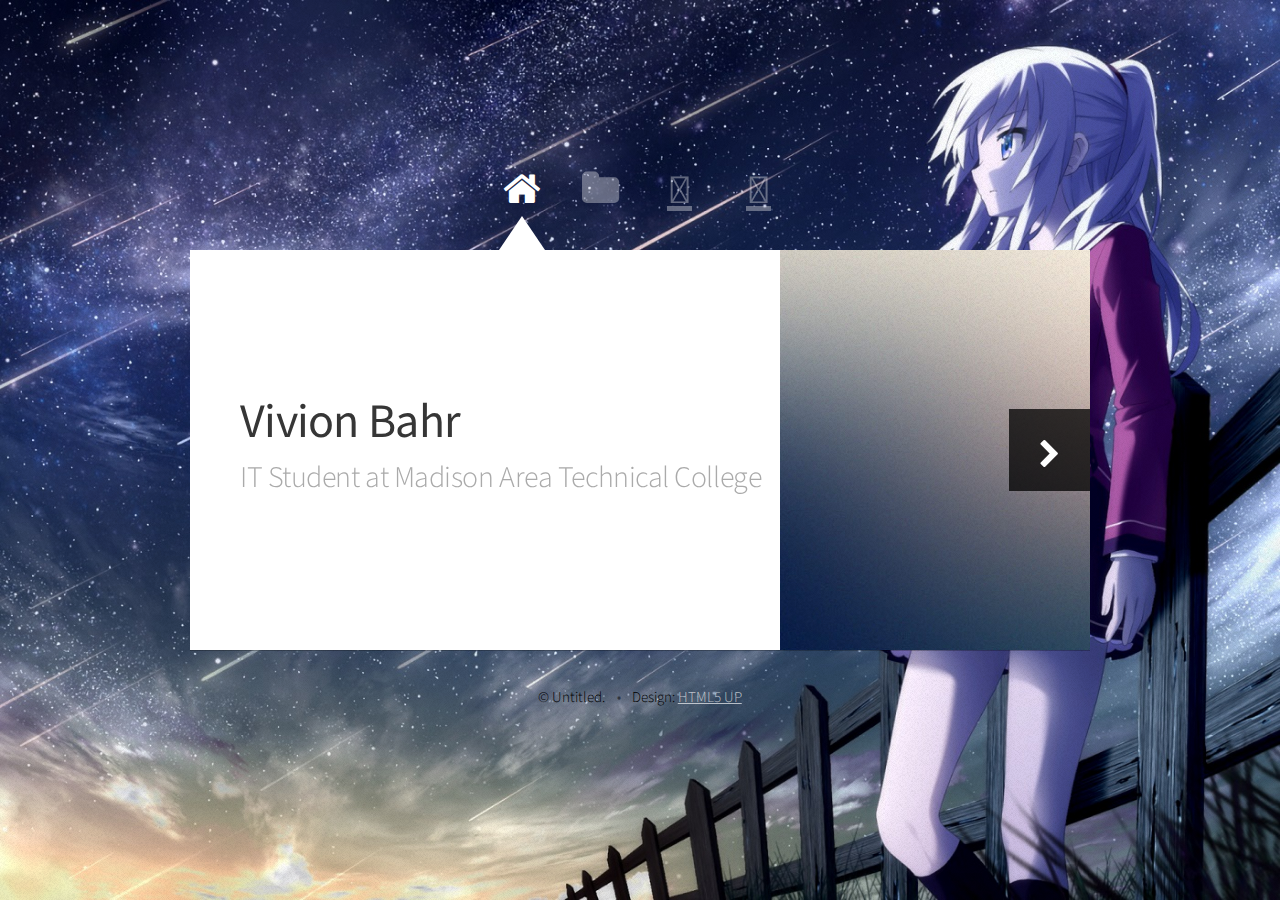
<file: index.html>
<!DOCTYPE HTML>
<!--
	Astral by HTML5 UP
	html5up.net | @ajlkn
	Free for personal and commercial use under the CCA 3.0 license (html5up.net/license)
-->
<html>
	<head>
		<title>Vivion Bahr</title>
		<meta charset="utf-8" />
		<meta name="viewport" content="width=device-width, initial-scale=1" />
		<!--[if lte IE 8]><script src="assets/js/ie/html5shiv.js"></script><![endif]-->
		<link rel="stylesheet" href="assets/css/main.css" />
		<noscript><link rel="stylesheet" href="assets/css/noscript.css" /></noscript>
		<!--[if lte IE 8]><link rel="stylesheet" href="assets/css/ie8.css" /><![endif]-->
		<link rel="stylesheet" href="https://cdnjs.cloudflare.com/ajax/libs/font-awesome/4.7.0/css/font-awesome.min.css" />
		<!-- <link rel="stylesheet" href="https://use.fontawesome.com/releases/v5.6.1/css/all.css" integrity="sha384-gfdkjb5BdAXd+lj+gudLWI+BXq4IuLW5IT+brZEZsLFm++aCMlF1V92rMkPaX4PP" crossorigin="anonymous"> -->
		<link rel="stylesheet" href="https://use.fontawesome.com/releases/v5.8.1/css/all.css" integrity="sha384-50oBUHEmvpQ+1lW4y57PTFmhCaXp0ML5d60M1M7uH2+nqUivzIebhndOJK28anvf" crossorigin="anonymous">
	</head>
	<body>

		<!-- Wrapper-->
		<div id="wrapper">

				<!-- Nav -->
					<nav id="nav">
						<a href="#me" class="icon fa-home active"><span>Home</span></a>
						<a href="#work" class="icon fa-folder"><span>Work</span></a>
						<a href="#story" class="fas fa-book"><span>Story</span></a>
						<!-- <a href="#story" class="icon fa-moon-o"><span>Story</span></a> -->
						<a href="#character" class="fas fa-users"><span>Characters</span></a>
						<!-- <i class="fas fa-users"></i> -->
						<!-- <a href="#character" class="icon fa-angellist"><span>Characters</span></a> -->
						<!-- <a href="#contact" class="icon fa-envelope"><span>Contact</span></a> -->
						<!-- <a href="#" class="icon fa-twitter"><span>Twitter</span></a> -->
					</nav>

				<!-- Main -->
					<div id="main">

						<!-- Me -->
							<article id="me" class="panel">
								<header>
									<h1>Vivion Bahr</h1>
									<p>IT Student at Madison Area Technical College</p>
								</header>
								<a href="#work" class="jumplink pic">
									<!-- <span class="arrow fa fa-arrow-circle-o-right"><span>See my work</span></span> -->
									<!--
									<i class="fa fa-arrow-circle-o-right"></i>
									<i class="fa fa-arrow-right"></i>
									ionicons ion-android-arrow-dropright-circle-->
									<span class="arrow icon fa-chevron-right"><span>See my work</span></span>
									<img src="images/me.jpg" alt="" />
								</a>
							</article>

						<!-- Work -->
							<article id="work" class="panel">
								<header>
									<h2>Work</h2>
								</header>
								<p>
									Phasellus enim sapien, blandit ullamcorper elementum eu, condimentum eu elit.
									Vestibulum ante ipsum primis in faucibus orci luctus et ultrices posuere cubilia
									luctus elit eget interdum.
								</p>
								<section>
									<div class="row">
										<div class="4u 12u$(mobile)">
											<a href="#" class="image fit"><img src="images/pic01.jpg" alt=""></a>
										</div>
										<div class="4u 12u$(mobile)">
											<a href="#" class="image fit"><img src="images/pic02.jpg" alt=""></a>
										</div>
										<div class="4u$ 12u$(mobile)">
											<a href="#" class="image fit"><img src="images/pic03.jpg" alt=""></a>
										</div>
										<div class="4u 12u$(mobile)">
											<a href="#" class="image fit"><img src="images/pic04.jpg" alt=""></a>
										</div>
										<div class="4u 12u$(mobile)">
											<a href="#" class="image fit"><img src="images/pic05.jpg" alt=""></a>
										</div>
										<div class="4u$ 12u$(mobile)">
											<a href="#" class="image fit"><img src="images/pic06.jpg" alt=""></a>
										</div>
										<div class="4u 12u$(mobile)">
											<a href="#" class="image fit"><img src="images/pic07.jpg" alt=""></a>
										</div>
										<div class="4u 12u$(mobile)">
											<a href="#" class="image fit"><img src="images/pic08.jpg" alt=""></a>
										</div>
										<div class="4u$ 12u$(mobile)">
											<a href="#" class="image fit"><img src="images/pic09.jpg" alt=""></a>
										</div>
										<div class="4u 12u$(mobile)">
											<a href="#" class="image fit"><img src="images/pic10.jpg" alt=""></a>
										</div>
										<div class="4u 12u$(mobile)">
											<a href="#" class="image fit"><img src="images/pic11.jpg" alt=""></a>
										</div>
										<div class="4u$ 12u$(mobile)">
											<a href="#" class="image fit"><img src="images/pic12.jpg" alt=""></a>
										</div>
									</div>
								</section>
							</article>

						<!-- Story -->
							<article id="story" class="panel" display: none;>
								<header>
									<h2>Story</h2>
								</header>
								<section>
									<header>
										<h4>The Black King</h4>
									</header>
									<a href="story.html">Story</a>
									<!-- <div class="chapters">
										<h5>Chapter 1: The Hidden World</h5> -->
										<!-- <p>
											For almost ten years, <a href="#character" class="characters">Hunter</a> has been longing for the enterce to the hidden world.
											The Hidden world is located near the earth core. Most people would the nother would be able to survie down there, yet
											<a href="#character" class="characters">Hunter</a> belieievd that there is a civialtion
										</p> -->
										<!-- <p>
											Lorem ipsum dolor sit amet, consectetur adipiscing elit. Etiam aliquet erat quis maximus vestibulum. Maecenas gravida dignissim justo a dapibus. Mauris laoreet odio non iaculis scelerisque. Nunc semper urna eget tortor feugiat interdum. Lorem ipsum dolor sit amet, consectetur adipiscing elit. Sed elementum neque sed sapien efficitur suscipit. Nam quis auctor lectus, ut tempor velit. Proin at augue et orci tristique cursus. Ut sit amet eleifend purus, ut eleifend enim.
										<br />
											Cras at erat fringilla, mattis turpis posuere, placerat ipsum. Cras lobortis, tortor sed posuere euismod, est enim luctus tortor, vel vulputate arcu augue at est. In hac habitasse platea dictumst. Suspendisse efficitur lectus imperdiet dapibus pretium. Suspendisse et nulla a nisl consectetur scelerisque. Maecenas eu aliquam leo. Ut metus eros, ultrices in gravida ac, pharetra et arcu. Duis id massa neque. Vivamus congue, tellus ac elementum imperdiet, sapien enim bibendum ex, in vehicula metus lorem non arcu. Nulla ultrices magna et iaculis vulputate. Sed venenatis a ex sed finibus. Nullam rutrum a urna quis lacinia. Etiam ut hendrerit felis. Ut nec ipsum nisi. Cras mi dolor, elementum nec est tincidunt, ultrices interdum enim. Nullam vel libero eget est semper bibendum.
										<br />
											Nam sit amet enim at leo placerat vestibulum quis sit amet magna. Mauris ac luctus lacus. Nulla aliquam dignissim arcu sed tristique. Donec ut urna arcu. Class aptent taciti sociosqu ad litora torquent per conubia nostra, per inceptos himenaeos. Morbi tincidunt lectus vitae massa pulvinar, sit amet hendrerit urna ullamcorper. Vestibulum mollis, quam quis venenatis suscipit, nulla mi vulputate tellus, sit amet pulvinar est sapien eu urna. Cras eget tempus nisi. Sed ultrices suscipit mi quis volutpat. Etiam ut ex finibus, scelerisque est a, convallis lorem. Ut scelerisque dui quis dolor molestie, a porttitor elit finibus.
										<br />
											Duis luctus pellentesque erat vel aliquet. Mauris faucibus lacus tortor, non sagittis eros laoreet vitae. Etiam vestibulum nulla at tincidunt vehicula. Ut fringilla eu nisi ac pellentesque. Aliquam erat volutpat. Sed quis neque non quam feugiat faucibus non volutpat velit. Proin blandit metus at enim suscipit tincidunt. Ut vestibulum pharetra nisi at congue.
										<br />
											Quisque varius libero nulla, id aliquet tortor convallis et. Vivamus molestie in turpis ac pellentesque. Etiam tincidunt sem nec urna egestas, sit amet viverra erat auctor. Aenean aliquet lectus urna, a lobortis erat congue vitae. Praesent non lacus euismod diam scelerisque tristique sit amet nec ex. Class aptent taciti sociosqu ad litora torquent per conubia nostra, per inceptos himenaeos. Aliquam ac dignissim eros, ut ultricies mi. Nullam semper consequat nunc vitae efficitur. Donec luctus eget odio ac lacinia. Duis et sagittis purus.
										</p>
									</div> -->
									<div class="chapters">
										<h5></h5>
										<p></p>
									</div>
								</section>
							</article>

						<!-- Characters -->
							<article id="character" class="panel">
								<header>
									<h2>Characters</h2>
								</header>
								<p>
									<!--The many of different stories.-->

								</p>
								<!--<nav>
									<a href="#king">The&nbsp;Black&nbsp;King</a>&#160; &#149; &#160;
									<a href="#one">The&nbsp;Only&nbsp;One</a>&#160; &#149; &#160;
								</nav>-->
								<hr />
								<section id="king">
									<header>
										<h4>The Black King's characters</h4>
									</header>
									<div class="row">
										<div class="4u 12u$(mobile)">
											<h3 id="hunter">Hunter</h3>
											<img src="images/pic01.jpg" alt="">
											<ul>
												<li>Gender:</li>
												<li>Age:</li>
												<li>Nationty:</li>
												<li>Hair Color:</li>
												<li>Nickname:</li>
											</ul>
											<!-- <p>
												Lorem ipsum dolor sit amet, consectetur adipiscing elit. Etiam et sapien vitae lacus rutrum hendrerit. Class aptent taciti sociosqu ad litora torquent per conubia nostra, per inceptos himenaeos. Quisque sollicitudin posuere nisl ac fermentum. Fusce nulla odio, viverra nec libero id, faucibus varius eros. Ut id pellentesque mauris. Quisque feugiat hendrerit posuere. Suspendisse tincidunt orci a mauris aliquam volutpat. Vivamus vel felis tincidunt, commodo elit id, imperdiet magna.
												<br />
												Praesent varius turpis id convallis vulputate. Aliquam a porttitor orci. Orci varius natoque penatibus et magnis dis parturient montes, nascetur ridiculus mus. Nulla ante mauris, gravida et mattis sit amet, finibus vitae ante. Suspendisse euismod urna ut lectus scelerisque, quis placerat massa imperdiet. Duis accumsan ac erat vitae aliquet. Ut semper, sapien vitae vulputate sollicitudin, velit dolor congue sapien, mollis eleifend odio sem ut metus.
											</p> -->
										</div>

										<div class="4u 12u$(mobile)">
											<h3>The Red King</h3>
											<!-- <a href="#" class="image fit"> -->
												<img src="images/pic02.jpg" alt="The Black King">
											<!-- </a> -->
											<ul>
												<li>Gender: Female</li>
												<li>Age: 19 years</li>
												<li>Nationty: Red Kingdom</li>
												<li>Hair Color: Red</li>
												<li>Nickname: God of Fire</li>
											</ul>
											<!-- <p>
												Lorem ipsum dolor sit amet, consectetur adipiscing elit. Etiam et sapien vitae lacus rutrum hendrerit. Class aptent taciti sociosqu ad litora torquent per conubia nostra, per inceptos himenaeos. Quisque sollicitudin posuere nisl ac fermentum. Fusce nulla odio, viverra nec libero id, faucibus varius eros. Ut id pellentesque mauris. Quisque feugiat hendrerit posuere. Suspendisse tincidunt orci a mauris aliquam volutpat. Vivamus vel felis tincidunt, commodo elit id, imperdiet magna.
											</p> -->
										</div>
										<div class="4u$ 12u$(mobile)">
											<h3>The Blue Queen</h3>
											<!-- <a href="#" class="image fit"> -->
											<img src="images/pic03.jpg" alt="">
											<ul>
												<li>Gender:</li>
												<li>Age:</li>
												<li>Nationty:</li>
												<li>Hair Color:</li>
												<li>Nickname:</li>
											</ul>
											<!-- </a> -->
										</div>
										<div class="4u 12u$(mobile)">
											<h3>The Yellow King</h3>
											<!-- <a href="#" class="image fit"> -->
											<img src="images/pic04.jpg" alt="">
											<!-- </a> -->
											<ul>
												<li>Gender:</li>
												<li>Age:</li>
												<li>Nationty:</li>
												<li>Hair Color:</li>
												<li>Nickname:</li>
											</ul>
										</div>
										<!-- <div class="4u 12u$(mobile)">
											<a href="#" class="image fit"><img src="images/pic05.jpg" alt=""></a>
										</div>
										<div class="4u$ 12u$(mobile)">
											<a href="#" class="image fit"><img src="images/pic06.jpg" alt=""></a>
										</div>
										<div class="4u 12u$(mobile)">
											<a href="#" class="image fit"><img src="images/pic07.jpg" alt=""></a>
										</div>
										<div class="4u 12u$(mobile)">
											<a href="#" class="image fit"><img src="images/pic08.jpg" alt=""></a>
										</div>
										<div class="4u$ 12u$(mobile)">
											<a href="#" class="image fit"><img src="images/pic09.jpg" alt=""></a>
										</div>
										<div class="4u 12u$(mobile)">
											<a href="#" class="image fit"><img src="images/pic10.jpg" alt=""></a>
										</div>
										<div class="4u 12u$(mobile)">
											<a href="#" class="image fit"><img src="images/pic11.jpg" alt=""></a>
										</div>
										<div class="4u$ 12u$(mobile)">
											<a href="#" class="image fit"><img src="images/pic12.jpg" alt=""></a>
										</div>

									</div>
								</section>
								<hr />
								<section id="one">
									<header>
										<h4>The ONE's characters</h4>
									</header>
									<div class="row">
										<div class="4u 12u$(mobile)">
											<h3>One</h3>
											<a href="#" class="image fit"><img src="images/pic02.jpg" alt=""></a>
											<p>
												Phasellus enim sapien, blandit ullamcorper elementum eu, condimentum eu elit.
												Vestibulum ante ipsum primis in faucibus orci luctus et ultrices posuere cubilia
												luctus elit eget interdum.
											</p>
										</div>
										<div class="4u$ 12u$(mobile)">
											<h3>Writer</h3>
											<a href="#" class="image fit"><img src="images/pic03.jpg" alt=""></a>
											<p>
												Phasellus enim sapien, blandit ullamcorper elementum eu, condimentum eu elit.
												Vestibulum ante ipsum primis in faucibus orci luctus et ultrices posuere cubilia
												luctus elit eget interdum.
											</p>
										</div>
									</div>
								</section> -->
							</article>

						<!-- Contact -->
							<article id="contact" class="panel">
								<header>
									<h2>Contact Me</h2>
								</header>
								<form action="#" method="post">
									<div>
										<div class="row">
											<div class="6u 12u$(mobile)">
												<input type="text" name="name" placeholder="Name" />
											</div>
											<div class="6u$ 12u$(mobile)">
												<input type="text" name="email" placeholder="Email" />
											</div>
											<div class="12u$">
												<input type="text" name="subject" placeholder="Subject" />
											</div>
											<div class="12u$">
												<textarea name="message" placeholder="Message" rows="8"></textarea>
											</div>
											<div class="12u$">
												<input type="submit" value="Send Message" />
											</div>
										</div>
									</div>
								</form>
							</article>

					</div>

				<!-- Footer -->
					<div id="footer">
						<ul class="copyright">
							<li>&copy; Untitled.</li><li>Design: <a href="http://html5up.net">HTML5 UP</a></li>
						</ul>
					</div>

		</div>

		<!-- Scripts -->
			<script src="assets/js/jquery.min.js"></script>
			<script src="assets/js/skel.min.js"></script>
			<script src="assets/js/skel-viewport.min.js"></script>
			<script src="assets/js/util.js"></script>
			<!--[if lte IE 8]><script src="assets/js/ie/respond.min.js"></script><![endif]-->
			<script src="assets/js/main.js"></script>
	</body>
</html>
</file>
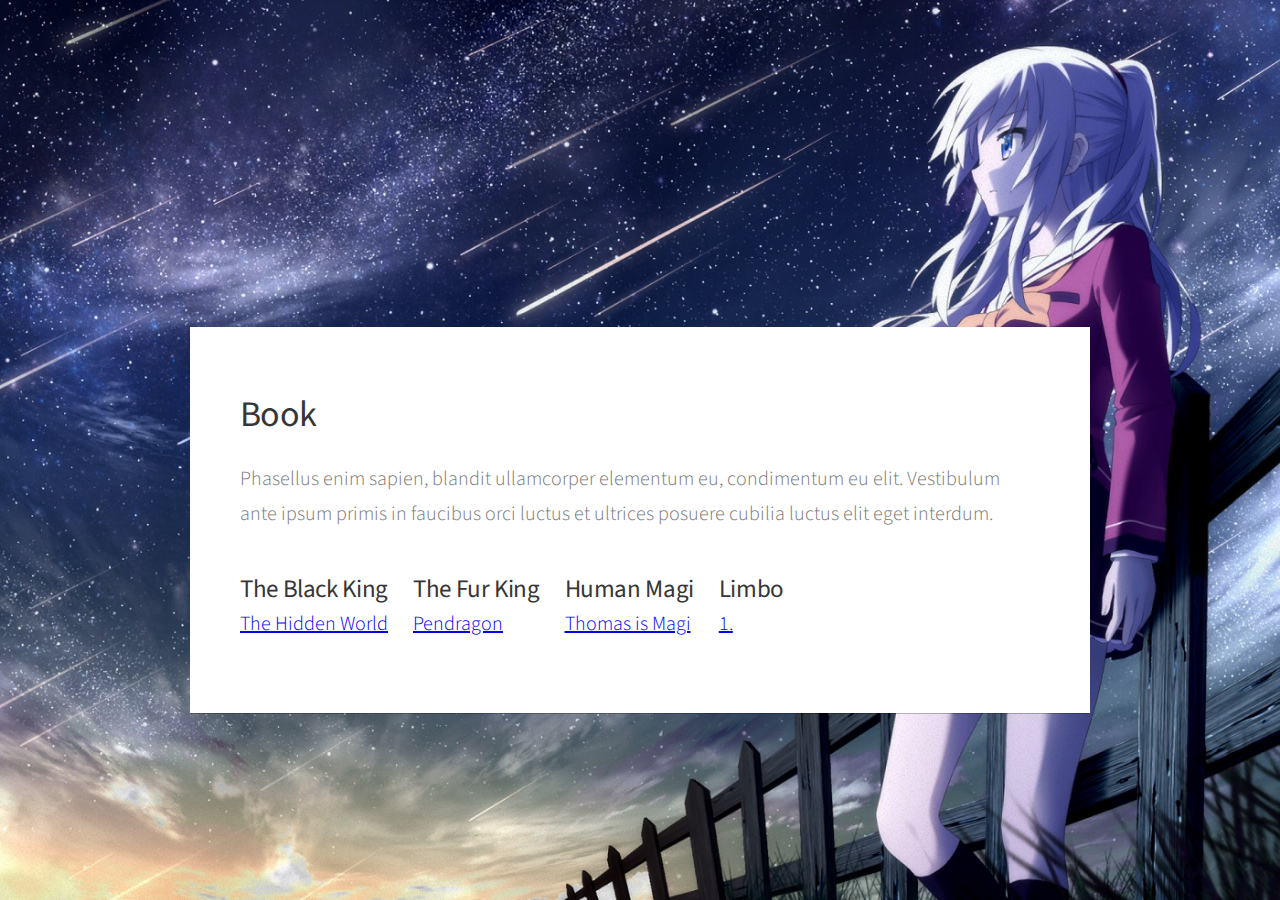
<file: story.html>
<!DOCTYPE html>
<html lang="en" dir="ltr">
    <head>
        <title>Story</title>
		<meta charset="utf-8" />
		<meta name="viewport" content="width=device-width, initial-scale=1" />
		<!--[if lte IE 8]><script src="assets/js/ie/html5shiv.js"></script><![endif]-->
		<link rel="stylesheet" href="assets/css/main.css" />
		<noscript><link rel="stylesheet" href="assets/css/noscript.css" /></noscript>
		<!--[if lte IE 8]><link rel="stylesheet" href="assets/css/ie8.css" /><![endif]-->
    </head>
    <body>

        <!-- Wrapper -->
        <div id="wrapper">

            <!-- Nav -->
            <nav id="nav">
                <!-- <a href="#index" class="icon fa-home active"></a>
                <a href="#bookOne" class="fa fa-book"><span>About</span></a>
                <a href="#chOne" class="fa fa-moon-o"><span>Chapter 1</span></a>
                <a href="#chTwo" class="fa fa-moon-o"><span>Chapter 2</span></a> -->
                <!-- <i class="fas fa-chess-king"></i> -->
                <!-- <i class="glyphicon glyphicon-king"></i> -->
                <!-- <i class="fi-crown"></i> -->
                <a href="index.html"><span>Profile Page</span></a>
            </nav>

            <!-- Main -->
            <div id="main">
                <!-- Books & Chapter -->
                <article id="bookStory" class="panel">
                    <header>
                        <h2>Book</h2>
                    </header>
                    <p>
                        Phasellus enim sapien, blandit ullamcorper elementum eu, condimentum eu elit.
                        Vestibulum ante ipsum primis in faucibus orci luctus et ultrices posuere cubilia
                        luctus elit eget interdum.
                    </p>
                    <section>
                        <div class="row">
                            <div class="book">
                                <h4>The Black King</h4>
                                <div class="chapters">
                                    <a href="bk1">The Hidden World</a>
                                </div>
                            </div>
                            <div class="book">
                                <h4>The Fur King</h4>
                                <div class="chapters">
                                    <a href="fk1">Pendragon</a>
                                </div>
                            </div>
                            <div class="book">
                                <h4>Human Magi</h4>
                                <div class="chapters">
                                    <a href="hm1">Thomas is Magi</a>
                                </div>
                            </div>
                            <div class="book">
                                <h4>Limbo</h4>
                                <div class="chapters">
                                    <a href="lo1">1. </a>
                                </div>
                            </div>
                        </div>
                    </section>
                </article>

                <!-- Link to Page -->
                    <!-- <article id="index" class="panel">
                        <h1>INDEX</h1>
                        <ol class="test">
                            <li>
                                Chapter 1: <a href="#chOne">The Black King</a>
                            </li>
                            <li>
                                Chapter 2: <a href="#chTwo">Pandor Box</a>
                            </li>
                        </ol>
                    </article> -->

                <!-- The King Serise -->
                    <article id="bookOne" class="panel" class="king">
                        <header>
                            <h2>The Black King</h2>
                            <p>
                                Lorem ipsum dolor sit amet, consectetur adipiscing elit. Proin neque arcu, vestibulum sed porttitor vitae, malesuada id mauris. Vivamus porttitor interdum mauris eget semper. Nunc elementum blandit massa tincidunt rutrum. Cras enim risus, mollis at tristique eget, vestibulum ut ipsum. In id malesuada mauris. Vestibulum ante ipsum primis in faucibus orci luctus et ultrices posuere cubilia Curae; Duis dapibus massa eu tincidunt convallis. Nunc viverra diam metus, id porta nunc accumsan eget. Aenean a dolor quis tortor porta hendrerit sit amet id magna. Curabitur enim augue, laoreet fringilla tempus ac, sodales quis nisl. Nam at dolor in tortor tincidunt dictum. Aliquam dapibus lectus vel nulla rhoncus tempus.
                            </p>
                        </header>
                        <a href="#chOne" class="jumplink pic">
                            <span class="arrow fa fa-arrow-circle-o-right"><span>See the chapter 1</span></span>
                            <!-- <img src="" alt=""> -->
                            <!-- <img src="images/me.jpg" alt="" /> -->
                        </a>
                    </article>

                <!-- Chapter 1 -->
                    <article id="chOne" class="panel">
                        <header>
                            <h3>Chapter 1: the black king</h3>
                            <!-- <p>IT Student at Madison Area Technical College</p> -->
                        </header>
                        <p>
                            Lorem ipsum dolor sit amet, consectetur adipiscing elit. Integer sodales vel eros sit amet ornare. Nam ullamcorper magna vitae luctus sollicitudin. Maecenas porta ut nisi non sollicitudin. Proin et imperdiet arcu. Vestibulum hendrerit elit quis lectus pellentesque, vel feugiat nunc malesuada. Sed nunc justo, vestibulum non suscipit eget, pellentesque nec metus. Donec porta semper quam, non volutpat massa convallis aliquam.
                            <br>
                            Donec convallis rutrum lacus, pharetra pellentesque risus venenatis nec. Maecenas aliquam leo id urna dignissim semper. Quisque porttitor dui in purus semper, at dapibus massa ullamcorper. Duis lacinia dolor eget felis tristique suscipit. Pellentesque blandit lacinia purus. Sed in sapien eu augue interdum lacinia vitae a urna. Aliquam erat volutpat. Nam mollis augue eget tellus varius mattis. Duis eu orci eget ante lobortis laoreet at eget urna. Donec quis placerat diam. Maecenas non vehicula justo. Vivamus volutpat commodo lectus, vel iaculis ex aliquet sed. Nullam egestas urna massa, volutpat cursus arcu egestas eget. Maecenas non leo nunc. Vivamus sit amet maximus erat.
                            <br>
                            Praesent vel lobortis augue. Phasellus dictum nulla ac quam commodo maximus sed at metus. Nam nec eros et enim consectetur pretium a mollis ante. Integer luctus neque ac lorem imperdiet mollis. Integer euismod a elit non dapibus. Aliquam erat volutpat. Cras vulputate egestas massa, ut hendrerit leo vulputate id. Nullam a ex non massa luctus gravida at consectetur est. Quisque finibus justo mauris, quis dignissim lacus pellentesque id. Fusce facilisis porta enim, nec fringilla magna consectetur id. Curabitur iaculis lorem at commodo luctus. Morbi tempus ante id leo dignissim, vitae ultricies mi posuere.
                            <br>
                            Phasellus at erat elementum, vehicula mauris ut, euismod nisl. Sed sed nisl vel arcu fermentum pharetra. Cras finibus tempus lorem, facilisis eleifend est bibendum ut. Vestibulum ante ipsum primis in faucibus orci luctus et ultrices posuere cubilia Curae; Cras neque est, interdum gravida dignissim ac, dapibus ut sapien. Aliquam condimentum venenatis pellentesque. Vivamus ante urna, finibus at auctor in, interdum sed velit. Donec luctus gravida scelerisque. Vestibulum et erat luctus, sodales justo a, egestas libero. Proin ut tempor diam, et scelerisque dolor. Duis vel nisl nisi. Maecenas ligula ipsum, ultrices vel finibus in, bibendum sit amet elit. Curabitur semper tempus auctor.
                            <br>
                            Vivamus viverra semper blandit. Ut blandit tristique nulla, in egestas magna pellentesque varius. Nulla et erat laoreet, semper lacus sed, viverra odio. Praesent ornare efficitur sollicitudin. Ut eleifend lorem non risus tempor, id maximus dolor vulputate. Nullam et consectetur nisl. Vestibulum sagittis commodo metus non rutrum. Vivamus venenatis turpis hendrerit felis fringilla, sed condimentum risus vulputate. Aenean porttitor tristique gravida.
                        </p>
                        <!-- <a href="#work" class="jumplink pic"> -->
                            <!-- <span class="arrow fa fa-arrow-circle-o-right"><span>See my work</span></span> -->
                            <!--
                            <i class="fa fa-arrow-circle-o-right"></i>
                            <i class="fa fa-arrow-right"></i>
                            ionicons ion-android-arrow-dropright-circle
                            <span class="arrow icon fa-chevron-right"><span>See my work</span></span>
                            -->
                            <!-- <img src="images/me.jpg" alt="" /> -->
                        <!-- </a> -->
                        <a href="#chOne" class="jumplink pic">
                            <span class="arrow far fa-arrow-alt-circle-up">
                                <span>Back to the top</span>
                                <!-- <i class="far fa-arrow-alt-circle-up"></i> -->
                            </span>
                        </a>
                        <a href="#chTwo" class="jumplink pic">
                            <span class="arrow fa fa-arrow-circle-o-right">
                                <span>See next chapter</span>
                            </span>
                        </a>
                    </article>

                <!-- Chapter 2 -->
                    <article id="chTwo" class="panel">
                        <header>
                            <h3>Chapter 2: Pandor Box</h3>
                        </header>
                        <p>
                            Lorem ipsum dolor sit amet, consectetur adipiscing elit. Integer sodales vel eros sit amet ornare. Nam ullamcorper magna vitae luctus sollicitudin. Maecenas porta ut nisi non sollicitudin. Proin et imperdiet arcu. Vestibulum hendrerit elit quis lectus pellentesque, vel feugiat nunc malesuada. Sed nunc justo, vestibulum non suscipit eget, pellentesque nec metus. Donec porta semper quam, non volutpat massa convallis aliquam.
                            <br>
                            Donec convallis rutrum lacus, pharetra pellentesque risus venenatis nec. Maecenas aliquam leo id urna dignissim semper. Quisque porttitor dui in purus semper, at dapibus massa ullamcorper. Duis lacinia dolor eget felis tristique suscipit. Pellentesque blandit lacinia purus. Sed in sapien eu augue interdum lacinia vitae a urna. Aliquam erat volutpat. Nam mollis augue eget tellus varius mattis. Duis eu orci eget ante lobortis laoreet at eget urna. Donec quis placerat diam. Maecenas non vehicula justo. Vivamus volutpat commodo lectus, vel iaculis ex aliquet sed. Nullam egestas urna massa, volutpat cursus arcu egestas eget. Maecenas non leo nunc. Vivamus sit amet maximus erat.
                            <br>
                            Praesent vel lobortis augue. Phasellus dictum nulla ac quam commodo maximus sed at metus. Nam nec eros et enim consectetur pretium a mollis ante. Integer luctus neque ac lorem imperdiet mollis. Integer euismod a elit non dapibus. Aliquam erat volutpat. Cras vulputate egestas massa, ut hendrerit leo vulputate id. Nullam a ex non massa luctus gravida at consectetur est. Quisque finibus justo mauris, quis dignissim lacus pellentesque id. Fusce facilisis porta enim, nec fringilla magna consectetur id. Curabitur iaculis lorem at commodo luctus. Morbi tempus ante id leo dignissim, vitae ultricies mi posuere.
                            <br>
                            Phasellus at erat elementum, vehicula mauris ut, euismod nisl. Sed sed nisl vel arcu fermentum pharetra. Cras finibus tempus lorem, facilisis eleifend est bibendum ut. Vestibulum ante ipsum primis in faucibus orci luctus et ultrices posuere cubilia Curae; Cras neque est, interdum gravida dignissim ac, dapibus ut sapien. Aliquam condimentum venenatis pellentesque. Vivamus ante urna, finibus at auctor in, interdum sed velit. Donec luctus gravida scelerisque. Vestibulum et erat luctus, sodales justo a, egestas libero. Proin ut tempor diam, et scelerisque dolor. Duis vel nisl nisi. Maecenas ligula ipsum, ultrices vel finibus in, bibendum sit amet elit. Curabitur semper tempus auctor.
                            <br>
                            Vivamus viverra semper blandit. Ut blandit tristique nulla, in egestas magna pellentesque varius. Nulla et erat laoreet, semper lacus sed, viverra odio. Praesent ornare efficitur sollicitudin. Ut eleifend lorem non risus tempor, id maximus dolor vulputate. Nullam et consectetur nisl. Vestibulum sagittis commodo metus non rutrum. Vivamus venenatis turpis hendrerit felis fringilla, sed condimentum risus vulputate. Aenean porttitor tristique gravida.
                        </p>
                        <!-- <a href="#work" class="jumplink pic"> -->
                            <!-- <span class="arrow fa fa-arrow-circle-o-right"><span>See my work</span></span> -->
                            <!--
                            <i class="fa fa-arrow-circle-o-right"></i>
                            <i class="fa fa-arrow-right"></i>
                            ionicons ion-android-arrow-dropright-circle
                            <span class="arrow icon fa-chevron-right"><span>See my work</span></span>
                            -->
                            <!-- <img src="images/me.jpg" alt="" /> -->
                        <!-- </a> -->
                        <a href="#chTwo" class="jumplink pic">
                            <span class="arrow fa fa-arrow-alt-circle-up">
                                <span>Back to the top</span>
                                <!-- <i class="far fa-arrow-alt-circle-up"></i> -->
                            </span>
                        </a>
                        <br >
                        <a href="#chThr" class="jumplink pic">
                            <span class="arrow fa fa-arrow-circle-o-right">
                                <span>See next chapter</span>
                            </span>
                        </a>
                    </article>
            </div>
        </div>
        <!-- Scripts -->
            <script src="assets/js/jquery.min.js"></script>
            <script src="assets/js/skel.min.js"></script>
            <script src="assets/js/skel-viewport.min.js"></script>
            <script src="assets/js/util.js"></script>
            <!--[if lte IE 8]><script src="assets/js/ie/respond.min.js"></script><![endif]-->
            <script src="assets/js/main.js"></script>
    </body>
</html>
</file>
<file: assets/css/noscript.css>
/*
	Astral by HTML5 UP
	html5up.net | @ajlkn
	Free for personal and commercial use under the CCA 3.0 license (html5up.net/license)
*/

/* Wrapper */

	#wrapper {
		opacity: 1.0;
	}

/* Nav */

	#nav {
		margin-top: 4em;
	}

		#nav a {
			opacity: 1.0;
		}

			#nav a:before, #nav a:after {
				display: none;
			}

			#nav a span {
				top: 0;
				opacity: 1.0;
			}

				#nav a span:after {
					display: none;
				}

/* Panels */

	#main {
		background: none;
		box-shadow: none;
	}

	.panel {
		position: relative;
		background: #ffffff;
		box-shadow: 0px 1px 0px 0px rgba(0, 0, 0, 0.25);
	}
</file>
<file: assets/css/ie8.css>
/*
	Astral by HTML5 UP
	html5up.net | @ajlkn
	Free for personal and commercial use under the CCA 3.0 license (html5up.net/license)
*/

/* Basic */

	body {
		background-image: url("images/bg.jpg");
		background-size: cover;
		-ms-behavior: url("assets/js/ie/backgroundsize.min.htc");
	}

/* Section/Article */

	section > .last-child, section.last-child, article > .last-child, article.last-child {
		margin-bottom: 0;
	}

/* Nav */

	#nav a span {
		display: none !important;
	}

	#nav a:before {
		font-size: 1.75em;
	}
</file>
<file: assets/css/main.css>
@import url("https://fonts.googleapis.com/css?family=Source+Sans+Pro:300,400,300italic,400italic");
@import url("font-awesome.min.css");

/*
	Astral by HTML5 UP
	html5up.net | @ajlkn
	Free for personal and commercial use under the CCA 3.0 license (html5up.net/license)
*/

/* Reset */

	html, body, div, span, applet, object, iframe, h1, h2, h3, h4, h5, h6, p, blockquote, pre, a, abbr, acronym, address, big, cite, code, del, dfn, em, img, ins, kbd, q, s, samp, small, strike, strong, sub, sup, tt, var, b, u, i, center, dl, dt, dd, ol, ul, li, fieldset, form, label, legend, table, caption, tbody, tfoot, thead, tr, th, td, article, aside, canvas, details, embed, figure, figcaption, footer, header, hgroup, menu, nav, output, ruby, section, summary, time, mark, audio, video {
		margin: 0;
		padding: 0;
		border: 0;
		font-size: 100%;
		font: inherit;
		vertical-align: baseline;
	}

	article, aside, details, figcaption, figure, footer, header, hgroup, menu, nav, section {
		display: block;
	}

	body {
		line-height: 1;
	}

	ol, ul {
		list-style: none;
	}

	blockquote, q {
		quotes: none;
	}

	blockquote:before, blockquote:after, q:before, q:after {
		content: '';
		content: none;
	}

	table {
		border-collapse: collapse;
		border-spacing: 0;
	}

	body {
		-webkit-text-size-adjust: none;
	}

/* Box Model */

	*, *:before, *:after {
		-moz-box-sizing: border-box;
		-webkit-box-sizing: border-box;
		box-sizing: border-box;
	}

/* Grid */

	.row {
		border-bottom: solid 1px transparent;
		-moz-box-sizing: border-box;
		-webkit-box-sizing: border-box;
		box-sizing: border-box;
	}

	.row > * {
		float: left;
		-moz-box-sizing: border-box;
		-webkit-box-sizing: border-box;
		box-sizing: border-box;
	}

	.row:after, .row:before {
		content: '';
		display: block;
		clear: both;
		height: 0;
	}

	.row.uniform > * > :first-child {
		margin-top: 0;
	}

	.row.uniform > * > :last-child {
		margin-bottom: 0;
	}

	.row.\30 \25 > * {
		padding: 0 0 0 0px;
	}

	.row.\30 \25 {
		margin: 0 0 -1px 0px;
	}

	.row.uniform.\30 \25 > * {
		padding: 0px 0 0 0px;
	}

	.row.uniform.\30 \25 {
		margin: 0px 0 -1px 0px;
	}

	.row > * {
		padding: 0 0 0 40px;
	}

	.row {
		margin: 0 0 -1px -40px;
	}

	.row.uniform > * {
		padding: 40px 0 0 40px;
	}

	.row.uniform {
		margin: -40px 0 -1px -40px;
	}

	.row.\32 00\25 > * {
		padding: 0 0 0 80px;
	}

	.row.\32 00\25 {
		margin: 0 0 -1px -80px;
	}

	.row.uniform.\32 00\25 > * {
		padding: 80px 0 0 80px;
	}

	.row.uniform.\32 00\25 {
		margin: -80px 0 -1px -80px;
	}

	.row.\31 50\25 > * {
		padding: 0 0 0 60px;
	}

	.row.\31 50\25 {
		margin: 0 0 -1px -60px;
	}

	.row.uniform.\31 50\25 > * {
		padding: 60px 0 0 60px;
	}

	.row.uniform.\31 50\25 {
		margin: -60px 0 -1px -60px;
	}

	.row.\35 0\25 > * {
		padding: 0 0 0 20px;
	}

	.row.\35 0\25 {
		margin: 0 0 -1px -20px;
	}

	.row.uniform.\35 0\25 > * {
		padding: 20px 0 0 20px;
	}

	.row.uniform.\35 0\25 {
		margin: -20px 0 -1px -20px;
	}

	.row.\32 5\25 > * {
		padding: 0 0 0 10px;
	}

	.row.\32 5\25 {
		margin: 0 0 -1px -10px;
	}

	.row.uniform.\32 5\25 > * {
		padding: 10px 0 0 10px;
	}

	.row.uniform.\32 5\25 {
		margin: -10px 0 -1px -10px;
	}

	.\31 2u, .\31 2u\24 {
		width: 100%;
		clear: none;
		margin-left: 0;
	}

	.\31 1u, .\31 1u\24 {
		width: 91.6666666667%;
		clear: none;
		margin-left: 0;
	}

	.\31 0u, .\31 0u\24 {
		width: 83.3333333333%;
		clear: none;
		margin-left: 0;
	}

	.\39 u, .\39 u\24 {
		width: 75%;
		clear: none;
		margin-left: 0;
	}

	.\38 u, .\38 u\24 {
		width: 66.6666666667%;
		clear: none;
		margin-left: 0;
	}

	.\37 u, .\37 u\24 {
		width: 58.3333333333%;
		clear: none;
		margin-left: 0;
	}

	.\36 u, .\36 u\24 {
		width: 50%;
		clear: none;
		margin-left: 0;
	}

	.\35 u, .\35 u\24 {
		width: 41.6666666667%;
		clear: none;
		margin-left: 0;
	}

	.\34 u, .\34 u\24 {
		width: 33.3333333333%;
		clear: none;
		margin-left: 0;
	}

	.\33 u, .\33 u\24 {
		width: 25%;
		clear: none;
		margin-left: 0;
	}

	.\32 u, .\32 u\24 {
		width: 16.6666666667%;
		clear: none;
		margin-left: 0;
	}

	.\31 u, .\31 u\24 {
		width: 8.3333333333%;
		clear: none;
		margin-left: 0;
	}

	.\31 2u\24 + *,
	.\31 1u\24 + *,
	.\31 0u\24 + *,
	.\39 u\24 + *,
	.\38 u\24 + *,
	.\37 u\24 + *,
	.\36 u\24 + *,
	.\35 u\24 + *,
	.\34 u\24 + *,
	.\33 u\24 + *,
	.\32 u\24 + *,
	.\31 u\24 + * {
		clear: left;
	}

	.\-11u {
		margin-left: 91.66667%;
	}

	.\-10u {
		margin-left: 83.33333%;
	}

	.\-9u {
		margin-left: 75%;
	}

	.\-8u {
		margin-left: 66.66667%;
	}

	.\-7u {
		margin-left: 58.33333%;
	}

	.\-6u {
		margin-left: 50%;
	}

	.\-5u {
		margin-left: 41.66667%;
	}

	.\-4u {
		margin-left: 33.33333%;
	}

	.\-3u {
		margin-left: 25%;
	}

	.\-2u {
		margin-left: 16.66667%;
	}

	.\-1u {
		margin-left: 8.33333%;
	}

	@media screen and (min-width: 737px) {

		.row > * {
			padding: 25px 0 0 25px;
		}

		.row {
			margin: -25px 0 -1px -25px;
		}

		.row.uniform > * {
			padding: 25px 0 0 25px;
		}

		.row.uniform {
			margin: -25px 0 -1px -25px;
		}

		.row.\32 00\25 > * {
			padding: 50px 0 0 50px;
		}

		.row.\32 00\25 {
			margin: -50px 0 -1px -50px;
		}

		.row.uniform.\32 00\25 > * {
			padding: 50px 0 0 50px;
		}

		.row.uniform.\32 00\25 {
			margin: -50px 0 -1px -50px;
		}

		.row.\31 50\25 > * {
			padding: 37.5px 0 0 37.5px;
		}

		.row.\31 50\25 {
			margin: -37.5px 0 -1px -37.5px;
		}

		.row.uniform.\31 50\25 > * {
			padding: 37.5px 0 0 37.5px;
		}

		.row.uniform.\31 50\25 {
			margin: -37.5px 0 -1px -37.5px;
		}

		.row.\35 0\25 > * {
			padding: 12.5px 0 0 12.5px;
		}

		.row.\35 0\25 {
			margin: -12.5px 0 -1px -12.5px;
		}

		.row.uniform.\35 0\25 > * {
			padding: 12.5px 0 0 12.5px;
		}

		.row.uniform.\35 0\25 {
			margin: -12.5px 0 -1px -12.5px;
		}

		.row.\32 5\25 > * {
			padding: 6.25px 0 0 6.25px;
		}

		.row.\32 5\25 {
			margin: -6.25px 0 -1px -6.25px;
		}

		.row.uniform.\32 5\25 > * {
			padding: 6.25px 0 0 6.25px;
		}

		.row.uniform.\32 5\25 {
			margin: -6.25px 0 -1px -6.25px;
		}

		.\31 2u\28desktop\29, .\31 2u\24\28desktop\29 {
			width: 100%;
			clear: none;
			margin-left: 0;
		}

		.\31 1u\28desktop\29, .\31 1u\24\28desktop\29 {
			width: 91.6666666667%;
			clear: none;
			margin-left: 0;
		}

		.\31 0u\28desktop\29, .\31 0u\24\28desktop\29 {
			width: 83.3333333333%;
			clear: none;
			margin-left: 0;
		}

		.\39 u\28desktop\29, .\39 u\24\28desktop\29 {
			width: 75%;
			clear: none;
			margin-left: 0;
		}

		.\38 u\28desktop\29, .\38 u\24\28desktop\29 {
			width: 66.6666666667%;
			clear: none;
			margin-left: 0;
		}

		.\37 u\28desktop\29, .\37 u\24\28desktop\29 {
			width: 58.3333333333%;
			clear: none;
			margin-left: 0;
		}

		.\36 u\28desktop\29, .\36 u\24\28desktop\29 {
			width: 50%;
			clear: none;
			margin-left: 0;
		}

		.\35 u\28desktop\29, .\35 u\24\28desktop\29 {
			width: 41.6666666667%;
			clear: none;
			margin-left: 0;
		}

		.\34 u\28desktop\29, .\34 u\24\28desktop\29 {
			width: 33.3333333333%;
			clear: none;
			margin-left: 0;
		}

		.\33 u\28desktop\29, .\33 u\24\28desktop\29 {
			width: 25%;
			clear: none;
			margin-left: 0;
		}

		.\32 u\28desktop\29, .\32 u\24\28desktop\29 {
			width: 16.6666666667%;
			clear: none;
			margin-left: 0;
		}

		.\31 u\28desktop\29, .\31 u\24\28desktop\29 {
			width: 8.3333333333%;
			clear: none;
			margin-left: 0;
		}

		.\31 2u\24\28desktop\29 + *,
		.\31 1u\24\28desktop\29 + *,
		.\31 0u\24\28desktop\29 + *,
		.\39 u\24\28desktop\29 + *,
		.\38 u\24\28desktop\29 + *,
		.\37 u\24\28desktop\29 + *,
		.\36 u\24\28desktop\29 + *,
		.\35 u\24\28desktop\29 + *,
		.\34 u\24\28desktop\29 + *,
		.\33 u\24\28desktop\29 + *,
		.\32 u\24\28desktop\29 + *,
		.\31 u\24\28desktop\29 + * {
			clear: left;
		}

		.\-11u\28desktop\29 {
			margin-left: 91.66667%;
		}

		.\-10u\28desktop\29 {
			margin-left: 83.33333%;
		}

		.\-9u\28desktop\29 {
			margin-left: 75%;
		}

		.\-8u\28desktop\29 {
			margin-left: 66.66667%;
		}

		.\-7u\28desktop\29 {
			margin-left: 58.33333%;
		}

		.\-6u\28desktop\29 {
			margin-left: 50%;
		}

		.\-5u\28desktop\29 {
			margin-left: 41.66667%;
		}

		.\-4u\28desktop\29 {
			margin-left: 33.33333%;
		}

		.\-3u\28desktop\29 {
			margin-left: 25%;
		}

		.\-2u\28desktop\29 {
			margin-left: 16.66667%;
		}

		.\-1u\28desktop\29 {
			margin-left: 8.33333%;
		}

	}

	@media screen and (max-width: 736px) {

		.row > * {
			padding: 15px 0 0 15px;
		}

		.row {
			margin: -15px 0 -1px -15px;
		}

		.row.uniform > * {
			padding: 15px 0 0 15px;
		}

		.row.uniform {
			margin: -15px 0 -1px -15px;
		}

		.row.\32 00\25 > * {
			padding: 30px 0 0 30px;
		}

		.row.\32 00\25 {
			margin: -30px 0 -1px -30px;
		}

		.row.uniform.\32 00\25 > * {
			padding: 30px 0 0 30px;
		}

		.row.uniform.\32 00\25 {
			margin: -30px 0 -1px -30px;
		}

		.row.\31 50\25 > * {
			padding: 22.5px 0 0 22.5px;
		}

		.row.\31 50\25 {
			margin: -22.5px 0 -1px -22.5px;
		}

		.row.uniform.\31 50\25 > * {
			padding: 22.5px 0 0 22.5px;
		}

		.row.uniform.\31 50\25 {
			margin: -22.5px 0 -1px -22.5px;
		}

		.row.\35 0\25 > * {
			padding: 7.5px 0 0 7.5px;
		}

		.row.\35 0\25 {
			margin: -7.5px 0 -1px -7.5px;
		}

		.row.uniform.\35 0\25 > * {
			padding: 7.5px 0 0 7.5px;
		}

		.row.uniform.\35 0\25 {
			margin: -7.5px 0 -1px -7.5px;
		}

		.row.\32 5\25 > * {
			padding: 3.75px 0 0 3.75px;
		}

		.row.\32 5\25 {
			margin: -3.75px 0 -1px -3.75px;
		}

		.row.uniform.\32 5\25 > * {
			padding: 3.75px 0 0 3.75px;
		}

		.row.uniform.\32 5\25 {
			margin: -3.75px 0 -1px -3.75px;
		}

		.\31 2u\28mobile\29, .\31 2u\24\28mobile\29 {
			width: 100%;
			clear: none;
			margin-left: 0;
		}

		.\31 1u\28mobile\29, .\31 1u\24\28mobile\29 {
			width: 91.6666666667%;
			clear: none;
			margin-left: 0;
		}

		.\31 0u\28mobile\29, .\31 0u\24\28mobile\29 {
			width: 83.3333333333%;
			clear: none;
			margin-left: 0;
		}

		.\39 u\28mobile\29, .\39 u\24\28mobile\29 {
			width: 75%;
			clear: none;
			margin-left: 0;
		}

		.\38 u\28mobile\29, .\38 u\24\28mobile\29 {
			width: 66.6666666667%;
			clear: none;
			margin-left: 0;
		}

		.\37 u\28mobile\29, .\37 u\24\28mobile\29 {
			width: 58.3333333333%;
			clear: none;
			margin-left: 0;
		}

		.\36 u\28mobile\29, .\36 u\24\28mobile\29 {
			width: 50%;
			clear: none;
			margin-left: 0;
		}

		.\35 u\28mobile\29, .\35 u\24\28mobile\29 {
			width: 41.6666666667%;
			clear: none;
			margin-left: 0;
		}

		.\34 u\28mobile\29, .\34 u\24\28mobile\29 {
			width: 33.3333333333%;
			clear: none;
			margin-left: 0;
		}

		.\33 u\28mobile\29, .\33 u\24\28mobile\29 {
			width: 25%;
			clear: none;
			margin-left: 0;
		}

		.\32 u\28mobile\29, .\32 u\24\28mobile\29 {
			width: 16.6666666667%;
			clear: none;
			margin-left: 0;
		}

		.\31 u\28mobile\29, .\31 u\24\28mobile\29 {
			width: 8.3333333333%;
			clear: none;
			margin-left: 0;
		}

		.\31 2u\24\28mobile\29 + *,
		.\31 1u\24\28mobile\29 + *,
		.\31 0u\24\28mobile\29 + *,
		.\39 u\24\28mobile\29 + *,
		.\38 u\24\28mobile\29 + *,
		.\37 u\24\28mobile\29 + *,
		.\36 u\24\28mobile\29 + *,
		.\35 u\24\28mobile\29 + *,
		.\34 u\24\28mobile\29 + *,
		.\33 u\24\28mobile\29 + *,
		.\32 u\24\28mobile\29 + *,
		.\31 u\24\28mobile\29 + * {
			clear: left;
		}

		.\-11u\28mobile\29 {
			margin-left: 91.66667%;
		}

		.\-10u\28mobile\29 {
			margin-left: 83.33333%;
		}

		.\-9u\28mobile\29 {
			margin-left: 75%;
		}

		.\-8u\28mobile\29 {
			margin-left: 66.66667%;
		}

		.\-7u\28mobile\29 {
			margin-left: 58.33333%;
		}

		.\-6u\28mobile\29 {
			margin-left: 50%;
		}

		.\-5u\28mobile\29 {
			margin-left: 41.66667%;
		}

		.\-4u\28mobile\29 {
			margin-left: 33.33333%;
		}

		.\-3u\28mobile\29 {
			margin-left: 25%;
		}

		.\-2u\28mobile\29 {
			margin-left: 16.66667%;
		}

		.\-1u\28mobile\29 {
			margin-left: 8.33333%;
		}

	}

/* Basic */

	body {
		background-image: url("images/overlay.png"), url("images/bg04.jpg");
		background-repeat: repeat, no-repeat;
		background-size: auto, 100% 100%;
		font-family: 'Source Sans Pro', sans-serif;
		font-weight: 300;
		color: #777777;
		/*color: rgb(6,40,40);*/
	}

		body.is-loading *, body.is-loading *:before, body.is-loading *:after {
			-moz-transition: none !important;
			-webkit-transition: none !important;
			-ms-transition: none !important;
			transition: none !important;
			-moz-animation: none !important;
			-webkit-animation: none !important;
			-ms-animation: none !important;
			animation: none !important;
		}

	input, textarea, select {
		font-family: 'Source Sans Pro', sans-serif;
		font-weight: 300;
		color: #777777;
	}

	strong, b, h1, h2, h3, h4, h5, h6 {
		font-weight: 400;
		color: #363636;
	}

	blockquote {
		border-left: solid 0.5em #ddd;
		padding: 1em 0 1em 2em;
		font-style: italic;
	}

	em, i {
		font-style: italic;
	}

	hr {
		border: 0;
		border-top: solid 1px #ddd;
		padding: 1.5em 0 0 0;
		margin: 1.75em 0 0 0;
	}

	sub {
		position: relative;
		top: 0.5em;
		font-size: 0.8em;
	}

	sup {
		position: relative;
		top: -0.5em;
		font-size: 0.8em;
	}

	br.clear {
		clear: both;
	}

	p, ul, ol, dl, table, blockquote, form {
		margin-bottom: 2em;
	}

/* Table */

	table {
		width: 100%;
	}

		table.default tbody tr {
			border-bottom: solid 1px #f4f4f4;
		}

		table.default td {
			padding: 0.5em 1em 0.5em 1em;
		}

		table.default th {
			text-align: left;
			font-weight: 400;
			padding: 0.5em 1em 0.5em 1em;
		}

		table.default thead {
			border-bottom: solid 2px #f4f4f4;
		}

/* Form */

	form label {
		display: block;
		font-weight: 400;
		color: #363636;
		margin: 0 0 1em 0;
	}

	form input[type="text"],
	form input[type="email"],
	form input[type="password"],
	form select,
	form textarea {
		-webkit-appearance: none;
		border: 0;
		background: #f4f4f4;
		padding: 0.75em;
		width: 100%;
		-moz-transition: background-color .25s ease-in-out;
		-webkit-transition: background-color .25s ease-in-out;
		-ms-transition: background-color .25s ease-in-out;
		transition: background-color .25s ease-in-out;
	}

		form input[type="text"]:focus,
		form input[type="email"]:focus,
		form input[type="password"]:focus,
		form select:focus,
		form textarea:focus {
			background: #f8f8f8;
		}

	form input[type="text"],
	form input[type="email"],
	form input[type="password"],
	form select {
		line-height: 1.35em;
	}

	form ::-webkit-input-placeholder {
		color: #999;
	}

	form :-moz-placeholder {
		color: #999;
	}

	form ::-moz-placeholder {
		color: #999;
	}

	form :-ms-input-placeholder {
		color: #999;
	}

/* Section/Article */

	section, article {
		margin-bottom: 3em;
	}

		section > :last-child, section:last-child, article > :last-child, article:last-child {
			margin-bottom: 0;
		}

	header > p {
		color: #aaa;
	}

/* Image */

	.image {
		display: inline-block;
	}

		.image img {
			display: block;
			width: 100%;
		}

		.image.fit {
			display: block;
			width: 100%;
		}

		.image.featured {
			display: block;
			width: 100%;
			margin: 0 0 2em 0;
		}

		.image.left {
			float: left;
			margin: 0 2em 2em 0;
		}

		.image.centered {
			display: block;
			margin: 0 0 2em 0;
		}

			.image.centered img {
				margin: 0 auto;
				width: auto;
			}

/* Button */

	input[type="button"],
	input[type="submit"],
	input[type="reset"],
	button,
	.button {
		-webkit-appearance: none;
		display: inline-block;
		background-color: #222222;
		color: #ffffff;
		border: 0;
		cursor: pointer;
		outline: 0;
		-moz-transition: background-color .25s ease-in-out;
		-webkit-transition: background-color .25s ease-in-out;
		-ms-transition: background-color .25s ease-in-out;
		transition: background-color .25s ease-in-out;
	}

		input[type="button"]:hover,
		input[type="submit"]:hover,
		input[type="reset"]:hover,
		button:hover,
		.button:hover {
			background-color: #333333;
		}

		input[type="button"]:active,
		input[type="submit"]:active,
		input[type="reset"]:active,
		button:active,
		.button:active {
			background-color: #444444;
		}

		input[type="button"].alt,
		input[type="submit"].alt,
		input[type="reset"].alt,
		button.alt,
		.button.alt {
			background-color: #777777;
		}

			input[type="button"].alt:hover,
			input[type="submit"].alt:hover,
			input[type="reset"].alt:hover,
			button.alt:hover,
			.button.alt:hover {
				background-color: #888888;
			}

			input[type="button"].alt:active,
			input[type="submit"].alt:active,
			input[type="reset"].alt:active,
			button.alt:active,
			.button.alt:active {
				background-color: #999999;
			}

/* List */

	ul.default {
		list-style: disc;
		padding-left: 1em;
	}

		ul.default li {
			padding-left: 0.5em;
		}

	ul.actions li {
		display: inline-block;
		margin-left: 0.5em;
	}

		ul.actions li:first-child {
			margin-left: 0;
		}

	ol.default {
		list-style: decimal;
		padding-left: 1.25em;
	}

		ol.default li {
			padding-left: 0.25em;
		}

/* Icons */

	.icon {
		position: relative;
		text-decoration: none;
	}

		.icon:before {
			-moz-osx-font-smoothing: grayscale;
			-webkit-font-smoothing: antialiased;
			font-family: FontAwesome;
			font-style: normal;
			font-weight: normal;
			text-transform: none !important;
		}

		.icon > .label {
			display: none;
		}

/* Nav */

	#nav a {
		position: relative;
		display: inline-block;
		/*color: #ffffff;*/
		color: white;
		width: 1em;
		height: 1em;
		line-height: 0.9em;
	}

		#nav a.icon:before {
			padding-right: 0;
		}

/* Panels */

	#main {
		position: relative;
		overflow: hidden;
	}

	.panel {
		position: relative;
	}

/* Me */

	#me .pic {
		position: relative;
		display: block;
		/* margin-left: 1px; */
	}

		#me .pic:before {
			content: '';
			position: absolute;
			top: 0;
			left: 0;
			background: url("images/overlay.png");
			width: 100%;
			height: 100%;
			z-index: 1;
		}
	/* #me .king header {
		width: 25%;

	} */

/* Footer */

	#footer {
		/*color: #ccc;
		color: rgba(255, 255, 255, 0.45);*/
		color: black;
	}

		#footer a {
			color: #ddd;
			color: rgba(255, 255, 255, 0.65);
			-moz-transition: color .25s ease-in-out;
			-webkit-transition: color .25s ease-in-out;
			-ms-transition: color .25s ease-in-out;
			transition: color .25s ease-in-out;
		}

			#footer a:hover {
				color: blue;
				font-weight: bold;
			}

		#footer .copyright li {
			display: inline-block;
		}

			#footer .copyright li:before {
				display: inline;
				content: '\2022';
				opacity: 0.5;
				padding: 0 0.75em 0 0.75em;
			}

			#footer .copyright li:first-child:before {
				display: none;
			}

/* Desktop */

	@media screen and (min-width: 737px) {

		/* Basic */

			html {
				min-width: 100%;
				min-height: 100%;
			}

			body {
				width: 100%;
				min-width: 1000px;
				min-height: 100%;
				overflow-y: scroll;
				background-attachment: fixed;
				font-size: 14pt;
				line-height: 1.75em;
			}

			input, textarea, select {
				font-size: 14pt;
				line-height: 1.75em;
			}

			h1 {
				font-size: 2.4em;
				letter-spacing: -0.015em;
			}

			h2 {
				font-size: 1.8em;
				letter-spacing: -0.015em;
			}

			h3, h4, h5, h6 {
				font-size: 1.25em;
				letter-spacing: -0.015em;
			}

		/* Section/Article */

			header {
				margin: 0 0 1.5em 0;
			}

				header > p {
					margin: 0.5em 0 0 0;
				}

		/* Button */

			input[type="button"],
			input[type="submit"],
			input[type="reset"],
			button,
			.button {
				padding: 0.7em 1.5em 0.7em 1.5em;
			}

				input[type="button"].small,
				input[type="submit"].small,
				input[type="reset"].small,
				button.small,
				.button.small {
					font-size: 0.75em;
				}

				input[type="button"].big,
				input[type="submit"].big,
				input[type="reset"].big,
				button.big,
				.button.big {
					font-size: 1.25em;
					padding: 0.5em 1.25em 0.5em 1.25em;
				}

				input[type="button"].huge,
				input[type="submit"].huge,
				input[type="reset"].huge,
				button.huge,
				.button.huge {
					font-size: 1.5em;
					padding: 0.5em 1.25em 0.5em 1.25em;
				}

		/* Wrapper */

			#wrapper {
				width: 45em;
				margin: 0 auto;
				opacity: 0.00001;
			}

				#wrapper.tall {
					padding-bottom: 6em;
				}

		/* Nav */

			#nav {
				text-align: center;
				height: 4.25em;
				cursor: default;
			}

				#nav a {
					font-size: 2.5em;
					margin: 0 0.25em 0 0.25em;
					opacity: 0.35;
					outline: 0;
					-moz-transition: opacity .25s ease-in-out;
					-webkit-transition: opacity .25s ease-in-out;
					-ms-transition: opacity .25s ease-in-out;
					transition: opacity .25s ease-in-out;
				}

					#nav a:before {
						font-size: 0.8em;
					}

					#nav a:after {
						content: '';
						display: block;
						position: absolute;
						left: 50%;
						bottom: -0.75em;
						margin-left: -0.5em;
						border-bottom: solid 0em #ffffff;
						border-left: solid 0.5em transparent;
						border-right: solid 0.5em transparent;
						-moz-transition: border-bottom-width .25s ease-in-out;
						-webkit-transition: border-bottom-width .25s ease-in-out;
						-ms-transition: border-bottom-width .25s ease-in-out;
						transition: border-bottom-width .25s ease-in-out;
					}

					#nav a span {
						display: block;
						position: absolute;
						/*background: #222222;*/
						background: white;
						/*color: #ffffff;*/
						color: blue;
						top: -2.75em;
						font-size: 0.3em;
						height: 2.25em;
						line-height: 2.25em;
						left: 50%;
						opacity: 0;
						-moz-transition: opacity .25s ease-in-out;
						-webkit-transition: opacity .25s ease-in-out;
						-ms-transition: opacity .25s ease-in-out;
						transition: opacity .25s ease-in-out;
						width: 5.5em;
						margin-left: -2.75em;
					}

						#nav a span:after {
							content: '';
							display: block;
							position: absolute;
							/*bottom: -0.4em;*/
							bottom: -0.75em;
							left: 50%;
							margin-left: -0.6em;
							/*border-top: solid 0.6em #222222;*/
							border-top: solid 0.6em white;
							border-left: solid 0.6em transparent;
							border-right: solid 0.6em transparent;
						}

					#nav a:hover {
						opacity: 1.0;
					}

						#nav a:hover span {
							opacity: 1.0;
						}

					#nav a.active {
						opacity: 1.0;
					}

						#nav a.active:after {
							/*border-bottom-width: 0.5em;*/
							border-bottom-width: 0.75em;
						}

		/* Panels */

			#main {
				width: 45em;
				background: #ffffff;
				box-shadow: 0px 1px 0px 0px rgba(0, 0, 0, 0.25);
			}

			.panel {
				padding: 3.5em 2.5em 3.5em 2.5em;
				position: absolute;
				top: 0;
				left: 0;
				width: 45em;
			}

		/* Me */

			#me {
				padding: 0;
				height: 20em;
			}

				#me .pic {
					display: block;
					position: absolute;
					right: -1px;
					top: 0;
					height: 100%;
					text-decoration: none;
				}

					#me .pic img {
						position: relative;
						display: block;
						height: 100%;
					}

					#me .pic .arrow {
						display: block;
						position: absolute;
						right: 0;
						top: 50%;
						margin-top: -1.375em;
						width: 2.75em;
						height: 2.75em;
						background: #000;
						background: rgba(0, 0, 0, 0.75);
						color: #ffffff;
						text-align: center;
						line-height: 2.75em;
						font-size: 1.5em;
						z-index: 1;
						-moz-transition: width .15s ease-in-out, padding-right .15s ease-in-out;
						-webkit-transition: width .15s ease-in-out, padding-right .15s ease-in-out;
						-ms-transition: width .15s ease-in-out, padding-right .15s ease-in-out;
						transition: width .15s ease-in-out, padding-right .15s ease-in-out;
					}

						#me .pic .arrow:before {
							position: relative;
							padding-right: 0;
							top: 0.125em;
						}

						#me .pic .arrow span {
							display: block;
							text-indent: -9999px;
						}

					#me .pic:hover .arrow {
						width: 3em;
						padding-right: 0.25em;
					}

				#me header {
					position: absolute;
					left: 0;
					top: 0;
					width: 100%;
					height: 100%;
					margin-left: 2.5em;
				}

					#me header > h1 {
						position: absolute;
						left: 0;
						bottom: 52.5%;
						margin: 0;
					}

					#me header > p {
						position: absolute;
						left: 0;
						top: 52.5%;
						font-size: 1.5em;
						letter-spacing: -0.015em;
						margin-top: 0;
					}

		/* Footer */

			#footer {
				text-align: center;
				padding: 2em 0 0 0;
				font-size: 0.75em;
			}

	}

/* Mobile */

	@media screen and (max-width: 736px) {

		/* Basic */

			body, input, textarea, select {
				font-size: 11pt;
				line-height: 1.75em;
			}

			h1, h2 {
				font-size: 1.75em;
				letter-spacing: -0.025em;
			}

			h3, h4, h5, h6 {
				font-size: 1.25em;
				letter-spacing: -0.025em;
			}

		/* Section/Article */

			header {
				margin: 0 0 1.5em 0;
			}

				header > p {
					margin: 0.5em 0 0 0;
				}

		/* Table */

			table.style1 {
				overflow-x: scroll;
			}

		/* List */

			ul.actions li {
				display: block;
				margin: 0.5em 0 0 0;
			}

				ul.actions li:first-child {
					margin-top: 0;
				}

		/* Button */

			input[type="button"],
			input[type="submit"],
			input[type="reset"],
			button,
			.button {
				display: block;
				width: 100%;
				padding: 0.75em 0 0.75em 0;
				text-align: center;
			}

		/* Wrapper */

			#wrapper {
				padding: 7px;
			}

		/* Nav */

			#nav {
				text-align: center;
				margin: 6px 0 8px 0;
			}

				#nav a {
					font-size: 2em;
					opacity: 0.5;
					outline: 0;
					width: 1.5em;
					height: 1.5em;
					line-height: 1.35em;
					margin: 0 0.25em 0 0.25em;
				}

					#nav a:active {
						opacity: 1.0;
					}

					#nav a span {
						display: none;
					}

		/* Panels */

			#main {
				background: none;
			}

			.panel {
				padding: 15px 15px 15px 15px;
				margin: 0 0 7px 0;
				background: #ffffff;
				box-shadow: 0px 1px 0px 0px rgba(0, 0, 0, 0.25);
			}

				.panel header {
					padding-top: 1em;
				}

		/* Me */

			#me .pic {
				width: 100%;
			}

				#me .pic img {
					display: block;
					width: 100%;
				}

				#me .pic .arrow {
					display: none;
				}

			#me header {
				text-align: center;
			}

				#me header > h1 {
					font-size: 2.15em;
					letter-spacing: -0.025em;
				}

				#me header > p {
					font-size: 1.25em;
				}

		/* Footer */

			#footer {
				text-align: center;
				padding: 2em 0 0 0;
				font-size: 0.85em;
			}

				#footer .copyright li {
					display: block;
				}

					#footer .copyright li:before {
						display: none;
					}

	}
</file>
